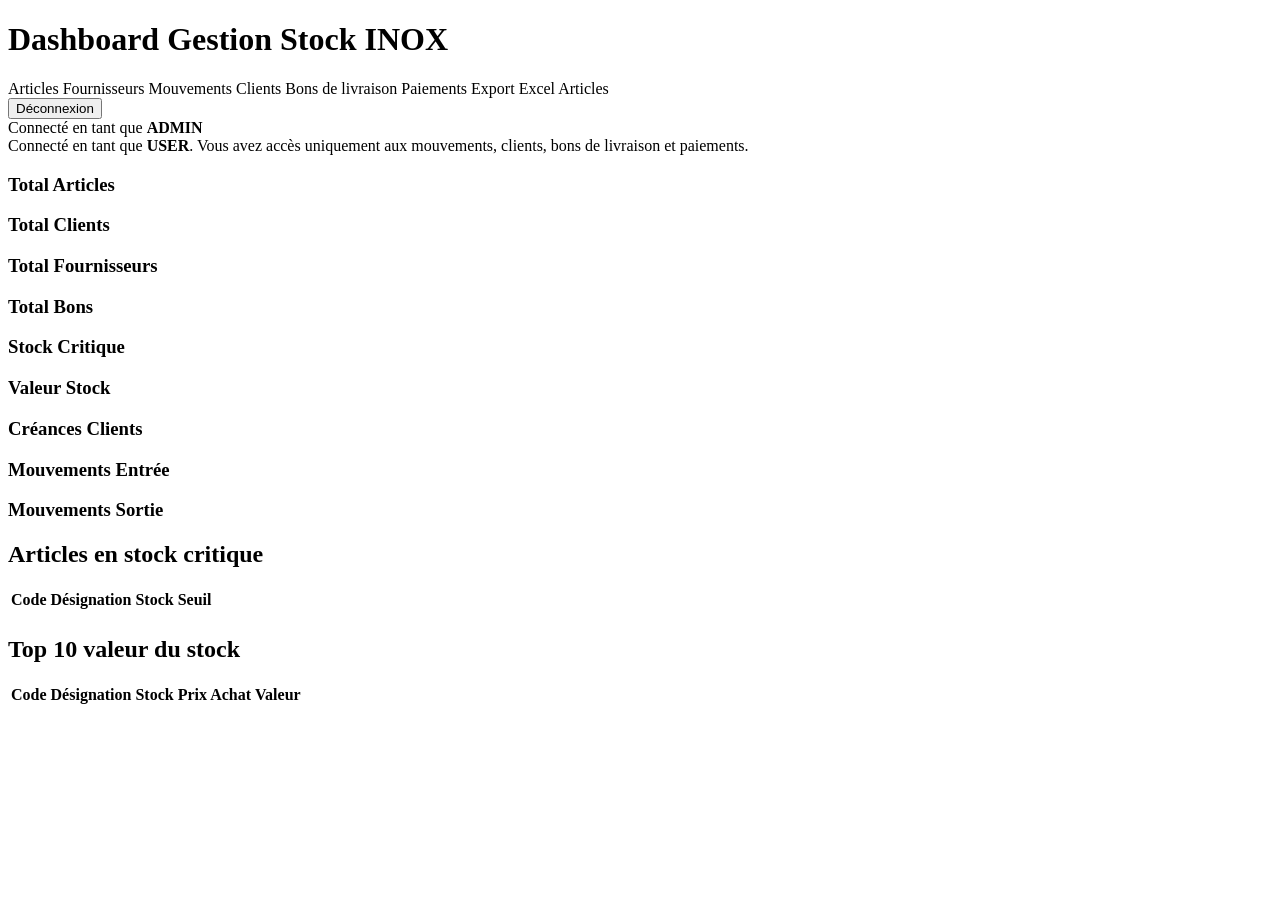
<file: src/main/resources/templates/index.html>
<!DOCTYPE html>
<html xmlns:th="http://www.thymeleaf.org"
      xmlns:sec="http://www.thymeleaf.org/extras/spring-security">
<head>
    <title>Dashboard Gestion Stock INOX</title>
    <link rel="stylesheet" th:href="@{/css/style.css}">
</head>
<body>
<div class="container">
    <h1>Dashboard Gestion Stock INOX</h1>

    <div class="nav">
        <a th:href="@{/articles}" sec:authorize="hasRole('ADMIN')">Articles</a>
        <a th:href="@{/fournisseurs}" sec:authorize="hasRole('ADMIN')">Fournisseurs</a>
        <a th:href="@{/mouvements}">Mouvements</a>
        <a th:href="@{/clients}">Clients</a>
        <a th:href="@{/bons}">Bons de livraison</a>
        <a th:href="@{/paiements}">Paiements</a>
        <a th:href="@{/exports/articles/excel}" sec:authorize="hasRole('ADMIN')">Export Excel Articles</a>

        <form th:action="@{/logout}" method="post" class="logout-form">
            <input type="hidden"
                   th:name="${_csrf.parameterName}"
                   th:value="${_csrf.token}" />
            <button type="submit" class="logout-btn">Déconnexion</button>
        </form>
    </div>

    <div class="alert success" sec:authorize="hasRole('ADMIN')">
        Connecté en tant que <strong>ADMIN</strong>
    </div>

    <div class="alert success" sec:authorize="hasRole('USER')">
        Connecté en tant que <strong>USER</strong>. Vous avez accès uniquement aux mouvements, clients, bons de livraison et paiements.
    </div>

    <!-- STATISTIQUES : ADMIN SEULEMENT -->
    <div class="cards" sec:authorize="hasRole('ADMIN')">
        <div class="card">
            <h3>Total Articles</h3>
            <p th:text="${stats.totalArticles}"></p>
        </div>
        <div class="card">
            <h3>Total Clients</h3>
            <p th:text="${stats.totalClients}"></p>
        </div>
        <div class="card">
            <h3>Total Fournisseurs</h3>
            <p th:text="${stats.totalFournisseurs}"></p>
        </div>
        <div class="card">
            <h3>Total Bons</h3>
            <p th:text="${stats.totalBons}"></p>
        </div>
        <div class="card">
            <h3>Stock Critique</h3>
            <p th:text="${stats.stockCritique}"></p>
        </div>
        <div class="card">
            <h3>Valeur Stock</h3>
            <p th:text="${stats.valeurStock}"></p>
        </div>
        <div class="card">
            <h3>Créances Clients</h3>
            <p th:text="${stats.totalCreancesClients}"></p>
        </div>
        <div class="card">
            <h3>Mouvements Entrée</h3>
            <p th:text="${stats.totalMouvementsEntree}"></p>
        </div>
        <div class="card">
            <h3>Mouvements Sortie</h3>
            <p th:text="${stats.totalMouvementsSortie}"></p>
        </div>
    </div>

    <!-- TABLEAU ARTICLES CRITIQUES : ADMIN SEULEMENT -->
    <div sec:authorize="hasRole('ADMIN')">
        <h2>Articles en stock critique</h2>
        <table>
            <thead>
            <tr>
                <th>Code</th>
                <th>Désignation</th>
                <th>Stock</th>
                <th>Seuil</th>
            </tr>
            </thead>
            <tbody>
            <tr th:each="a : ${articlesCritiques}">
                <td th:text="${a.code}"></td>
                <td th:text="${a.designation}"></td>
                <td th:text="${a.stock}"></td>
                <td th:text="${a.seuilAlerte}"></td>
            </tr>
            </tbody>
        </table>
    </div>

    <!-- TOP VALEUR STOCK : ADMIN SEULEMENT -->
    <div sec:authorize="hasRole('ADMIN')">
        <h2>Top 10 valeur du stock</h2>
        <table>
            <thead>
            <tr>
                <th>Code</th>
                <th>Désignation</th>
                <th>Stock</th>
                <th>Prix Achat</th>
                <th>Valeur</th>
            </tr>
            </thead>
            <tbody>
            <tr th:each="item : ${topValeurStock}">
                <td th:text="${item.code}"></td>
                <td th:text="${item.designation}"></td>
                <td th:text="${item.stock}"></td>
                <td th:text="${item.prixAchat}"></td>
                <td th:text="${item.valeur}"></td>
            </tr>
            </tbody>
        </table>
    </div>

</div>
</body>
</html>
</file>
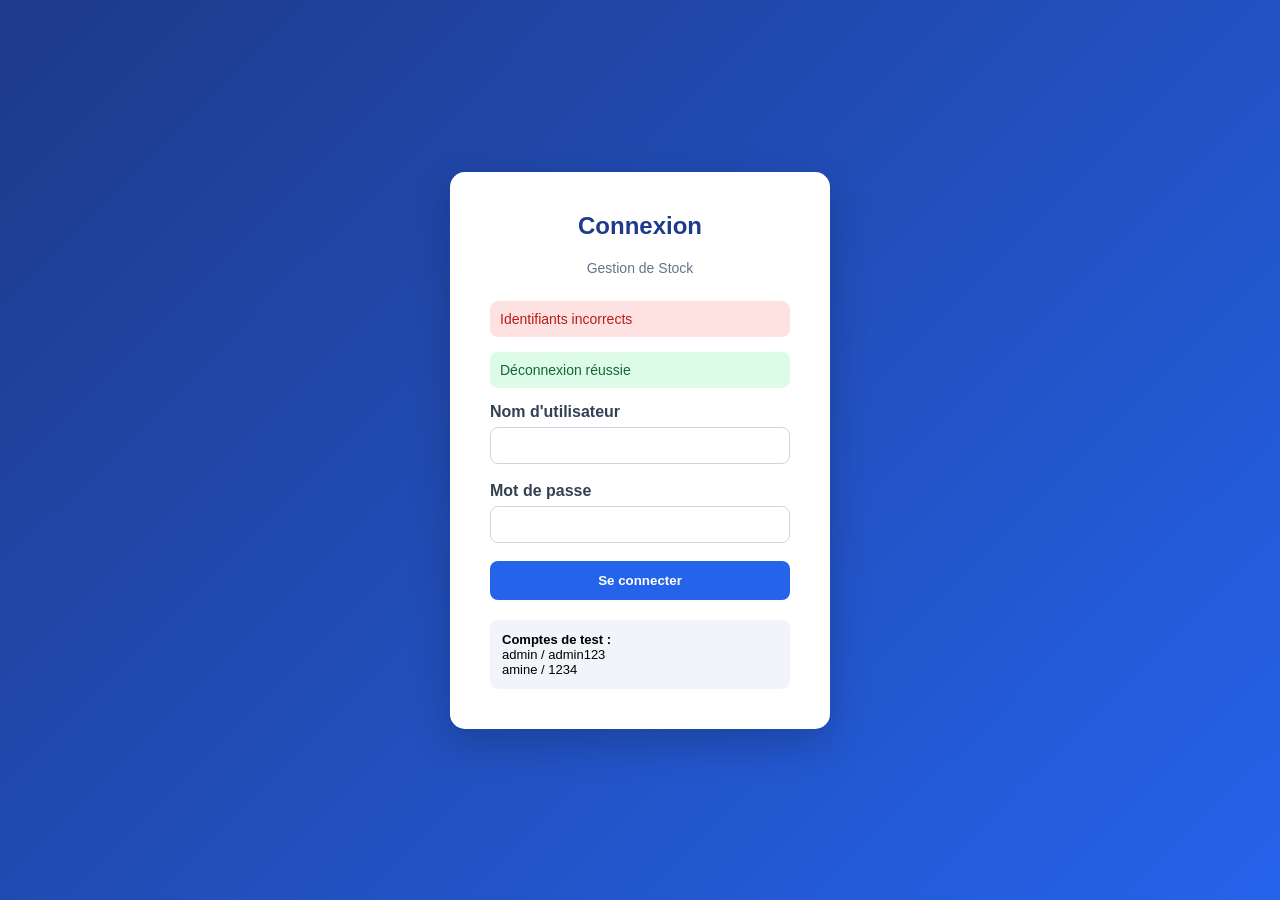
<file: src/main/resources/templates/login.html>
<!DOCTYPE html>
<html lang="fr" xmlns:th="http://www.thymeleaf.org">
<head>
    <meta charset="UTF-8">
    <title>Connexion - Gestion de Stock</title>
    <meta name="viewport" content="width=device-width, initial-scale=1">

    <style>
        * {
            margin: 0;
            padding: 0;
            box-sizing: border-box;
        }

        body {
            font-family: "Segoe UI", sans-serif;
            height: 100vh;
            background: linear-gradient(135deg, #1e3a8a, #2563eb);
            display: flex;
            justify-content: center;
            align-items: center;
        }

        .login-box {
            background: white;
            padding: 40px;
            border-radius: 15px;
            width: 380px;
            box-shadow: 0 15px 40px rgba(0,0,0,0.2);
        }

        .login-box h2 {
            text-align: center;
            margin-bottom: 20px;
            color: #1e3a8a;
        }

        .login-box p {
            text-align: center;
            margin-bottom: 25px;
            color: #64748b;
            font-size: 14px;
        }

        .input-group {
            margin-bottom: 18px;
        }

        .input-group label {
            display: block;
            margin-bottom: 6px;
            font-weight: bold;
            color: #334155;
        }

        .input-group input {
            width: 100%;
            padding: 10px 12px;
            border-radius: 8px;
            border: 1px solid #cbd5e1;
            outline: none;
        }

        .input-group input:focus {
            border-color: #2563eb;
        }

        .btn-login {
            width: 100%;
            padding: 12px;
            background: #2563eb;
            border: none;
            color: white;
            border-radius: 8px;
            font-weight: bold;
            cursor: pointer;
            transition: 0.3s;
        }

        .btn-login:hover {
            background: #1e40af;
        }

        .alert {
            padding: 10px;
            border-radius: 8px;
            margin-bottom: 15px;
            font-size: 14px;
        }

        .alert-error {
            background: #fee2e2;
            color: #b91c1c;
        }

        .alert-success {
            background: #dcfce7;
            color: #166534;
        }

        .users-info {
            margin-top: 20px;
            padding: 12px;
            background: #f1f5f9;
            border-radius: 8px;
            font-size: 13px;
        }
    </style>
</head>

<body>

<div class="login-box">

    <h2>Connexion</h2>
    <p>Gestion de Stock</p>

    <div th:if="${param.error}" class="alert alert-error">
        Identifiants incorrects
    </div>

    <div th:if="${param.logout}" class="alert alert-success">
        Déconnexion réussie
    </div>

    <form th:action="@{/login}" method="post">

        <div class="input-group">
            <label>Nom d'utilisateur</label>
            <input type="text" name="username" required>
        </div>

        <div class="input-group">
            <label>Mot de passe</label>
            <input type="password" name="password" required>
        </div>

        <!-- CSRF IMPORTANT -->
        <input type="hidden"
               th:name="${_csrf.parameterName}"
               th:value="${_csrf.token}" />

        <button type="submit" class="btn-login">
            Se connecter
        </button>
    </form>

    <div class="users-info">
        <strong>Comptes de test :</strong><br>
        admin / admin123<br>
        amine / 1234
    </div>

</div>

</body>
</html>
</file>
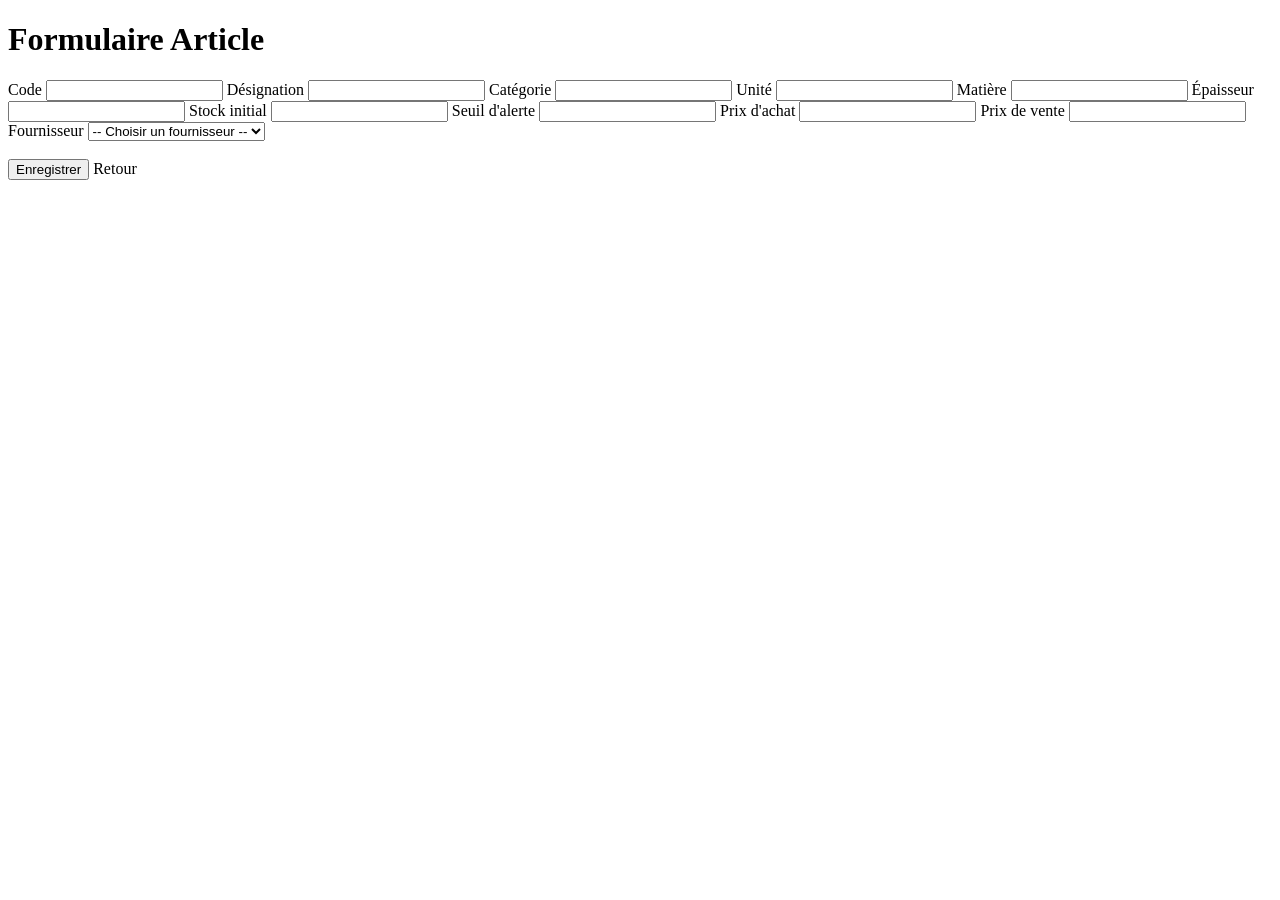
<file: src/main/resources/templates/articles/form.html>
<!DOCTYPE html>
<html lang="fr" xmlns:th="http://www.thymeleaf.org">
<head>
    <meta charset="UTF-8">
    <title>Formulaire Article</title>
    <link rel="stylesheet" th:href="@{/css/style.css}">
</head>
<body>
<div class="container">
    <h1>Formulaire Article</h1>

    <form th:action="@{/articles/save}" th:object="${article}" method="post">
        <input type="hidden" th:field="*{id}">

        <label>Code</label>
        <input type="text" th:field="*{code}">

        <label>Désignation</label>
        <input type="text" th:field="*{designation}">

        <label>Catégorie</label>
        <input type="text" th:field="*{categorie}">

        <label>Unité</label>
        <input type="text" th:field="*{unite}">

        <label>Matière</label>
        <input type="text" th:field="*{matiere}">

        <label>Épaisseur</label>
        <input type="number" step="0.01" th:field="*{epaisseur}">

        <label>Stock initial</label>
        <input type="number" th:field="*{stock}">

        <label>Seuil d'alerte</label>
        <input type="number" th:field="*{seuilAlerte}">

        <label>Prix d'achat</label>
        <input type="number" step="0.01" th:field="*{prixAchat}">

        <label>Prix de vente</label>
        <input type="number" step="0.01" th:field="*{prixVente}">

        <label>Fournisseur</label>
        <select name="fournisseurId">
            <option value="">-- Choisir un fournisseur --</option>
            <option th:each="f : ${fournisseurs}"
                    th:value="${f.id}"
                    th:text="${f.nom}"
                    th:selected="${article.fournisseur != null and article.fournisseur.id == f.id}">
            </option>
        </select>

        <br><br>
        <button type="submit">Enregistrer</button>
        <a th:href="@{/articles}" class="btn-back">Retour</a>
    </form>
</div>
</body>
</html>
</file>
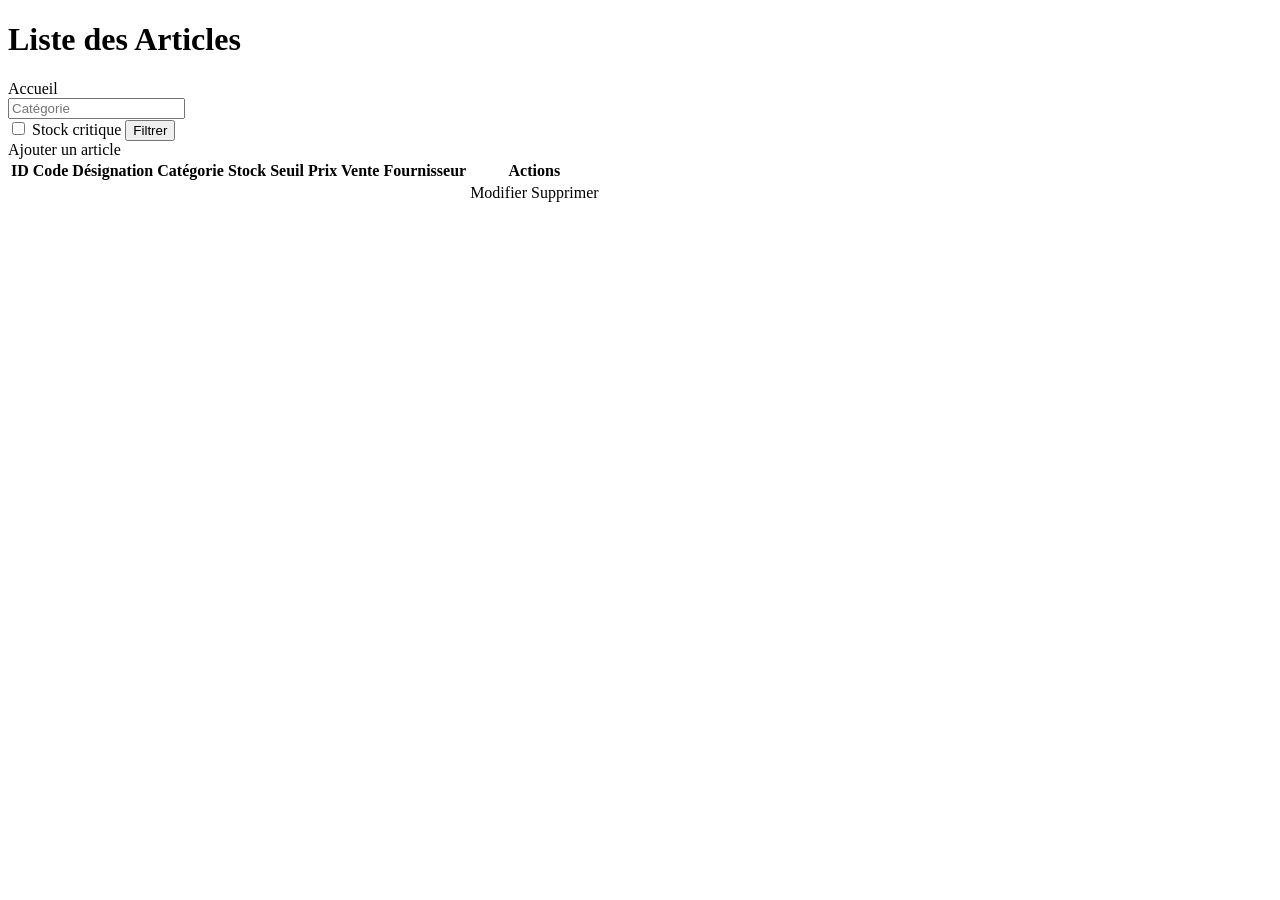
<file: src/main/resources/templates/articles/list.html>
<!DOCTYPE html>
<html lang="fr" xmlns:th="http://www.thymeleaf.org">
<head>
    <meta charset="UTF-8">
    <title>Articles</title>
    <link rel="stylesheet" th:href="@{/css/style.css}">
</head>
<body>
<div class="container">
    <h1>Liste des Articles</h1>

    <div th:if="${successMessage}" class="alert success" th:text="${successMessage}"></div>
    <div th:if="${errorMessage}" class="alert error" th:text="${errorMessage}"></div>

    <div class="nav">
        <a th:href="@{/}">Accueil</a>
    </div>

    <form method="get" th:action="@{/articles}" class="filter-form" id="filterForm" autocomplete="off">
        <div class="autocomplete-wrapper">
            <input
                    type="text"
                    id="categorieInput"
                    name="categorie"
                    placeholder="Catégorie"
                    th:value="${categorie}">
            <div id="categorieSuggestions" class="suggestions"></div>
        </div>

        <label>
            <input type="checkbox" name="critique" value="true" th:checked="${critique}">
            Stock critique
        </label>

        <button type="submit">Filtrer</button>
    </form>

    <a class="btn-link" th:href="@{/articles/new}">Ajouter un article</a>

    <table>
        <thead>
        <tr>
            <th>ID</th>
            <th>Code</th>
            <th>Désignation</th>
            <th>Catégorie</th>
            <th>Stock</th>
            <th>Seuil</th>
            <th>Prix Vente</th>
            <th>Fournisseur</th>
            <th>Actions</th>
        </tr>
        </thead>
        <tbody>
        <tr th:each="a : ${articles}">
            <td th:text="${a.id}"></td>
            <td th:text="${a.code}"></td>
            <td th:text="${a.designation}"></td>
            <td th:text="${a.categorie}"></td>
            <td th:text="${a.stock}"></td>
            <td th:text="${a.seuilAlerte}"></td>
            <td th:text="${a.prixVente}"></td>
            <td th:text="${a.fournisseur != null ? a.fournisseur.nom : 'Aucun'}"></td>
            <td>
                <a th:href="@{/articles/edit/{id}(id=${a.id})}" class="btn-action btn-edit">Modifier</a>

                <a th:href="@{/articles/delete/{id}(id=${a.id})}"
                   class="btn-action btn-delete"
                   onclick="return confirm('Supprimer cet article ?')">Supprimer</a>
            </td>
        </tr>
        </tbody>
    </table>
</div>

<script th:inline="javascript">
    const categories = /*[[${categories}]]*/ [];
    const input = document.getElementById('categorieInput');
    const suggestionsBox = document.getElementById('categorieSuggestions');
    const form = document.getElementById('filterForm');

    function afficherSuggestions(valeur) {
        suggestionsBox.innerHTML = '';

        const texte = valeur.trim().toLowerCase();

        if (texte.length === 0) {
            suggestionsBox.style.display = 'none';
            return;
        }

        const resultats = categories.filter(categorie =>
            categorie.toLowerCase().includes(texte)
        );

        if (resultats.length === 0) {
            suggestionsBox.style.display = 'none';
            return;
        }

        resultats.forEach(categorie => {
            const item = document.createElement('div');
            item.className = 'suggestion-item';
            item.textContent = categorie;

            item.addEventListener('click', () => {
                input.value = categorie;
                suggestionsBox.innerHTML = '';
                suggestionsBox.style.display = 'none';
                form.submit();
            });

            suggestionsBox.appendChild(item);
        });

        suggestionsBox.style.display = 'block';
    }

    input.addEventListener('input', function () {
        afficherSuggestions(this.value);
    });

    input.addEventListener('focus', function () {
        afficherSuggestions(this.value);
    });

    document.addEventListener('click', function (e) {
        if (!e.target.closest('.autocomplete-wrapper')) {
            suggestionsBox.style.display = 'none';
        }
    });
</script>
</body>
</html>
</file>
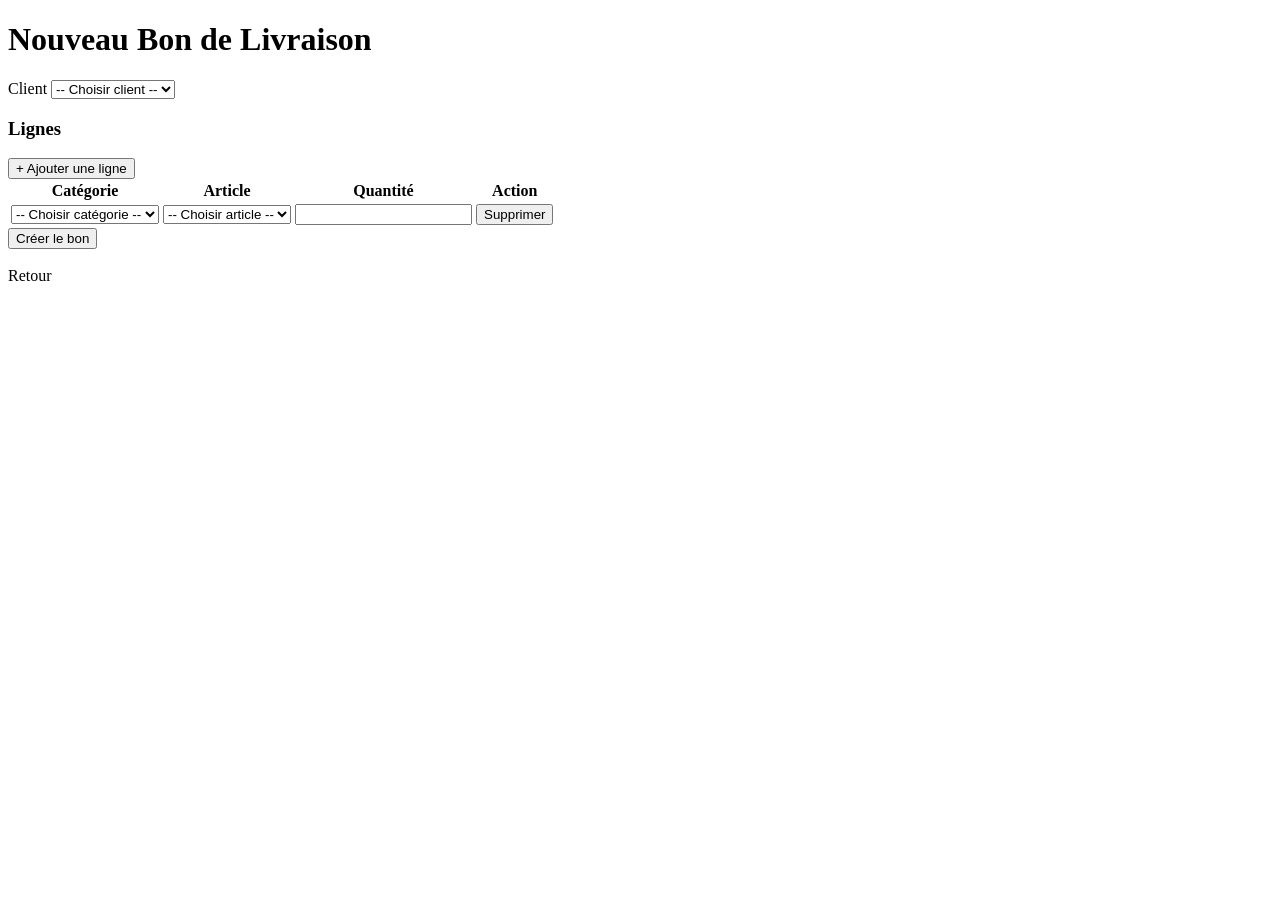
<file: src/main/resources/templates/bons/form.html>
<!DOCTYPE html>
<html xmlns:th="http://www.thymeleaf.org">
<head>
    <title>Nouveau Bon</title>
    <link rel="stylesheet" th:href="@{/css/style.css}">
</head>
<body>
<div class="container">
    <h1>Nouveau Bon de Livraison</h1>

    <form th:action="@{/bons/save}" th:object="${bonRequest}" method="post">
        <label>Client</label>
        <select th:field="*{clientId}" required>
            <option value="">-- Choisir client --</option>
            <option th:each="c : ${clients}"
                    th:value="${c.id}"
                    th:text="${c.nom}">
            </option>
        </select>

        <h3>Lignes</h3>

        <div class="actions-bar">
            <button type="button" id="add-line-btn" class="btn btn-green">+ Ajouter une ligne</button>
        </div>

        <table id="lignes-table">
            <thead>
            <tr>
                <th>Catégorie</th>
                <th>Article</th>
                <th>Quantité</th>
                <th>Action</th>
            </tr>
            </thead>
            <tbody id="lignes-body">
            <tr th:each="ligne, stat : *{lignes}" class="ligne-row">
                <td>
                    <select th:name="${'lignes[' + stat.index + '].categorie'}"
                            th:id="${'lignes_' + stat.index + '_categorie'}"
                            class="categorie-select"
                            th:attr="data-row=${stat.index}">
                        <option value="">-- Choisir catégorie --</option>
                        <option th:each="cat : ${categories}"
                                th:value="${cat}"
                                th:text="${cat}">
                        </option>
                    </select>
                </td>

                <td>
                    <select th:name="${'lignes[' + stat.index + '].articleId'}"
                            th:id="${'lignes_' + stat.index + '_articleId'}"
                            class="article-select"
                            th:attr="data-row=${stat.index}">
                        <option value="">-- Choisir article --</option>
                        <option th:each="a : ${articles}"
                                th:value="${a.id}"
                                th:text="${a.designation + ' | Stock: ' + a.stock}"
                                th:attr="data-categorie=${a.categorie}">
                        </option>
                    </select>
                </td>

                <td>
                    <input type="number"
                           min="1"
                           th:name="${'lignes[' + stat.index + '].quantite'}"
                           th:id="${'lignes_' + stat.index + '_quantite'}">
                </td>

                <td class="action-cell">
                    <button type="button" class="btn btn-delete remove-line-btn">Supprimer</button>
                </td>
            </tr>
            </tbody>
        </table>

        <button type="submit" class="btn btn-green btn-full">Créer le bon</button>
    </form>

    <br>
    <div class="actions-bar">
        <a th:href="@{/bons}" class="btn-back">Retour</a>
    </div>
</div>

<script th:inline="javascript">
    document.addEventListener("DOMContentLoaded", function () {
        const categories = /*[[${categories}]]*/ [];
        const articles = /*[[${articles}]]*/ [];
        const lignesBody = document.getElementById("lignes-body");
        const addLineBtn = document.getElementById("add-line-btn");

        function buildCategoryOptions() {
            let html = '<option value="">-- Choisir catégorie --</option>';
            categories.forEach(function (cat) {
                html += `<option value="${cat}">${cat}</option>`;
            });
            return html;
        }

        function buildArticleOptionsByCategory(category) {
            let html = '<option value="">-- Choisir article --</option>';

            articles.forEach(function (article) {
                if (category && article.categorie === category) {
                    html += `<option value="${article.id}">${article.designation} | Stock: ${article.stock}</option>`;
                }
            });

            return html;
        }

        function createRow(index) {
            const tr = document.createElement("tr");
            tr.classList.add("ligne-row");

            tr.innerHTML = `
                <td>
                    <select name="lignes[${index}].categorie"
                            id="lignes_${index}_categorie"
                            class="categorie-select"
                            data-row="${index}">
                        ${buildCategoryOptions()}
                    </select>
                </td>

                <td>
                    <select name="lignes[${index}].articleId"
                            id="lignes_${index}_articleId"
                            class="article-select"
                            data-row="${index}">
                        <option value="">-- Choisir article --</option>
                    </select>
                </td>

                <td>
                    <input type="number"
                           min="1"
                           name="lignes[${index}].quantite"
                           id="lignes_${index}_quantite">
                </td>

                <td class="action-cell">
                    <button type="button" class="btn btn-delete remove-line-btn">Supprimer</button>
                </td>
            `;

            return tr;
        }

        function reindexRows() {
            const rows = lignesBody.querySelectorAll(".ligne-row");

            rows.forEach(function (row, index) {
                const categorieSelect = row.querySelector(".categorie-select");
                const articleSelect = row.querySelector(".article-select");
                const quantiteInput = row.querySelector('input[type="number"]');

                categorieSelect.setAttribute("name", `lignes[${index}].categorie`);
                categorieSelect.setAttribute("id", `lignes_${index}_categorie`);
                categorieSelect.setAttribute("data-row", index);

                articleSelect.setAttribute("name", `lignes[${index}].articleId`);
                articleSelect.setAttribute("id", `lignes_${index}_articleId`);
                articleSelect.setAttribute("data-row", index);

                quantiteInput.setAttribute("name", `lignes[${index}].quantite`);
                quantiteInput.setAttribute("id", `lignes_${index}_quantite`);
            });
        }

        function filterArticlesForRow(row) {
            const categorieSelect = row.querySelector(".categorie-select");
            const articleSelect = row.querySelector(".article-select");
            const selectedCategory = categorieSelect.value;

            articleSelect.innerHTML = buildArticleOptionsByCategory(selectedCategory);
        }

        function bindRowEvents(row) {
            const categorieSelect = row.querySelector(".categorie-select");
            const removeBtn = row.querySelector(".remove-line-btn");

            categorieSelect.addEventListener("change", function () {
                filterArticlesForRow(row);
            });

            removeBtn.addEventListener("click", function () {
                const rows = lignesBody.querySelectorAll(".ligne-row");

                if (rows.length === 1) {
                    row.querySelector(".categorie-select").value = "";
                    row.querySelector(".article-select").innerHTML = '<option value="">-- Choisir article --</option>';
                    row.querySelector('input[type="number"]').value = "";
                    return;
                }

                row.remove();
                reindexRows();
            });
        }

        addLineBtn.addEventListener("click", function () {
            const index = lignesBody.querySelectorAll(".ligne-row").length;
            const newRow = createRow(index);
            lignesBody.appendChild(newRow);
            bindRowEvents(newRow);
        });

        const existingRows = lignesBody.querySelectorAll(".ligne-row");
        existingRows.forEach(function (row) {
            bindRowEvents(row);
        });
    });
</script>
</body>
</html>
</file>
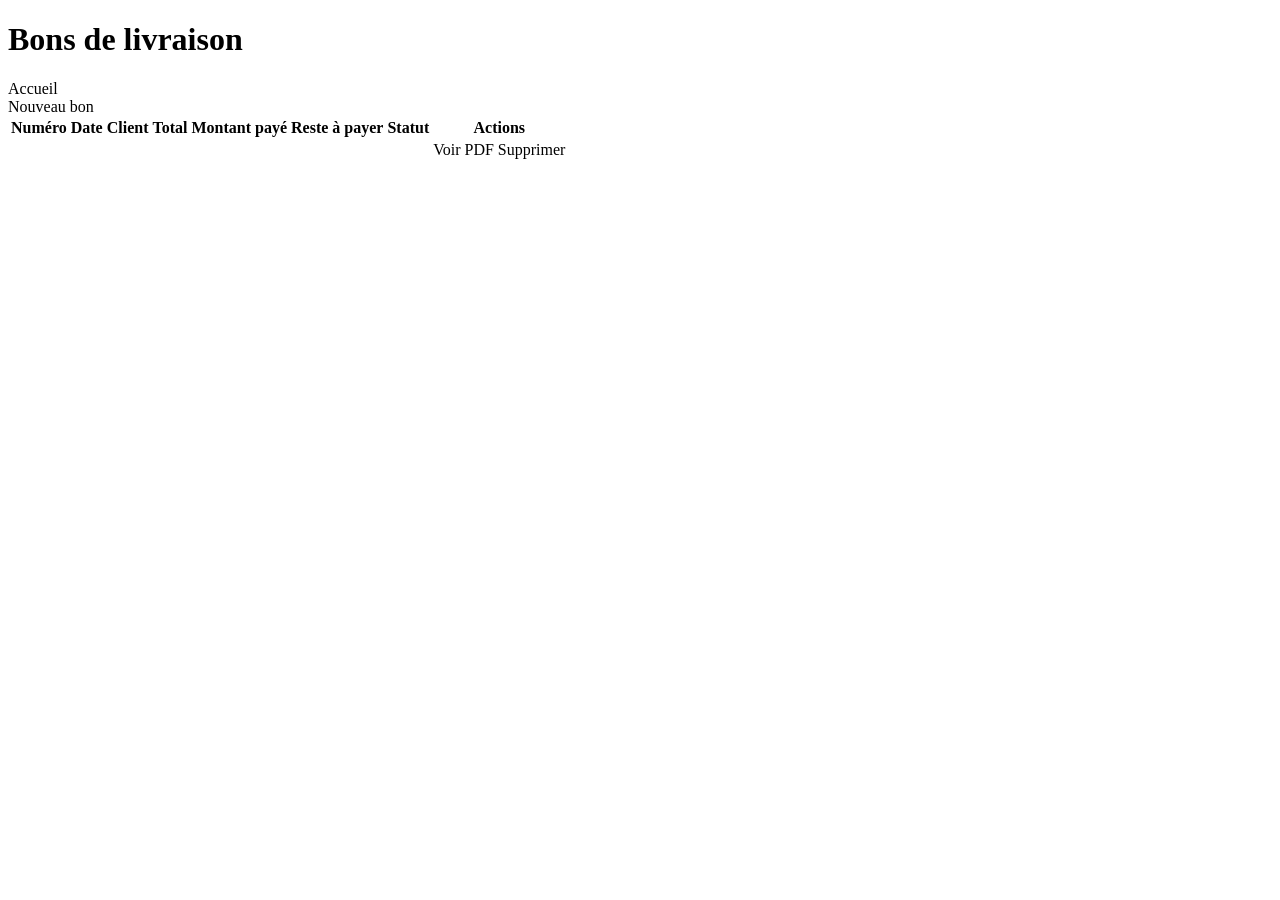
<file: src/main/resources/templates/bons/list.html>
<!DOCTYPE html>
<html xmlns:th="http://www.thymeleaf.org">
<head>
    <title>Bons de livraison</title>
    <link rel="stylesheet" th:href="@{/css/style.css}">
</head>
<body>
<div class="container">

    <h1>Bons de livraison</h1>

    <div class="nav">
        <a th:href="@{/}">Accueil</a>
    </div>
    <div class="actions-bar">
        <a th:href="@{/bons/new}" class="btn-add">Nouveau bon</a>
    </div>

    <table>
        <thead>
        <tr>
            <th>Numéro</th>
            <th>Date</th>
            <th>Client</th>
            <th>Total</th>
            <th>Montant payé</th>
            <th>Reste à payer</th>
            <th>Statut</th>
            <th>Actions</th>
        </tr>
        </thead>

        <tbody>
        <tr th:each="bon : ${bons}">
            <td th:text="${bon.numero}"></td>
            <td th:text="${#temporals.format(bon.dateCreation, 'dd/MM/yyyy HH:mm')}"></td>
            <td th:text="${bon.client.nom}"></td>
            <td th:text="${bon.total}"></td>
            <td th:text="${bon.montantPaye}"></td>
            <td th:text="${bon.resteAPayer}"></td>
            <td th:text="${bon.statut}"></td>

            <td class="table-actions">
                <a th:href="@{'/bons/view/' + ${bon.id}}"
                   class="btn-action btn-add">
                    Voir
                </a>

                <a th:href="@{'/bons/pdf/' + ${bon.id}}"
                   class="btn-action btn-pdf">
                    PDF
                </a>

                <a th:href="@{'/bons/delete/' + ${bon.id}}"
                   class="btn-action btn-delete"
                   onclick="return confirm('Supprimer ce bon de livraison ?');">
                    Supprimer
                </a>
            </td>
        </tr>
        </tbody>
    </table>

</div>
</body>
</html>
</file>
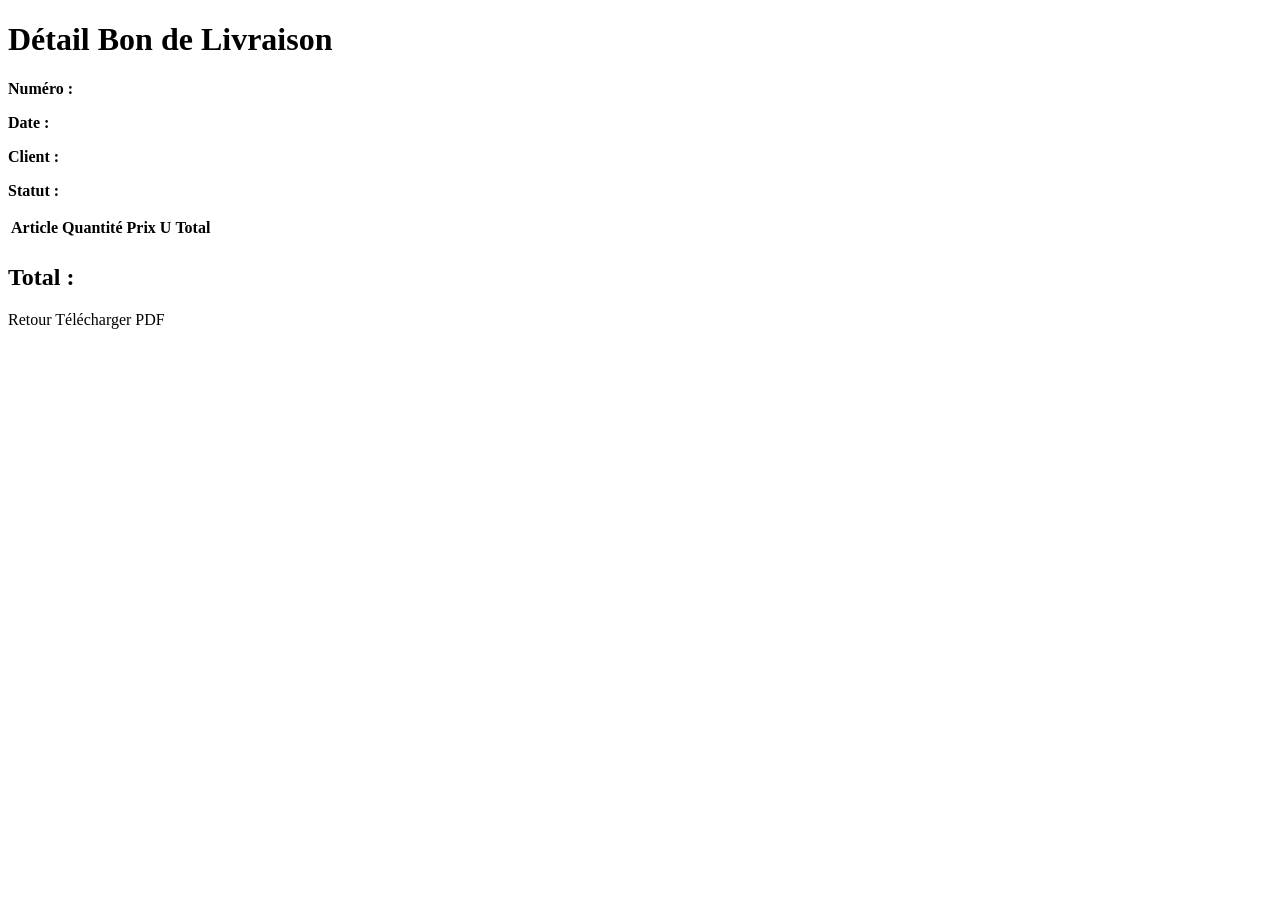
<file: src/main/resources/templates/bons/view.html>
<!DOCTYPE html>
<html xmlns:th="http://www.thymeleaf.org">
<head>
    <title>Détail Bon</title>
    <link rel="stylesheet" th:href="@{/css/style.css}">
</head>
<body>
<div class="container">
    <h1>Détail Bon de Livraison</h1>

    <p><strong>Numéro :</strong> <span th:text="${bon.numero}"></span></p>
    <p><strong>Date :</strong> <span th:text="${bon.dateCreation}"></span></p>
    <p><strong>Client :</strong> <span th:text="${bon.client.nom}"></span></p>
    <p><strong>Statut :</strong> <span th:text="${bon.statut}"></span></p>

    <table>
        <thead>
        <tr>
            <th>Article</th>
            <th>Quantité</th>
            <th>Prix U</th>
            <th>Total</th>
        </tr>
        </thead>
        <tbody>
        <tr th:each="ligne : ${bon.lignes}">
            <td th:text="${ligne.article.designation}"></td>
            <td th:text="${ligne.quantite}"></td>
            <td th:text="${ligne.prixUnitaire}"></td>
            <td th:text="${ligne.total}"></td>
        </tr>
        </tbody>
    </table>

    <h2>Total : <span th:text="${bon.total}"></span></h2>

    <div class="nav">
        <a th:href="@{/bons}">Retour</a>
        <a th:href="@{/bons/pdf/{id}(id=${bon.id})}">Télécharger PDF</a>
    </div>
</div>
</body>
</html>
</file>
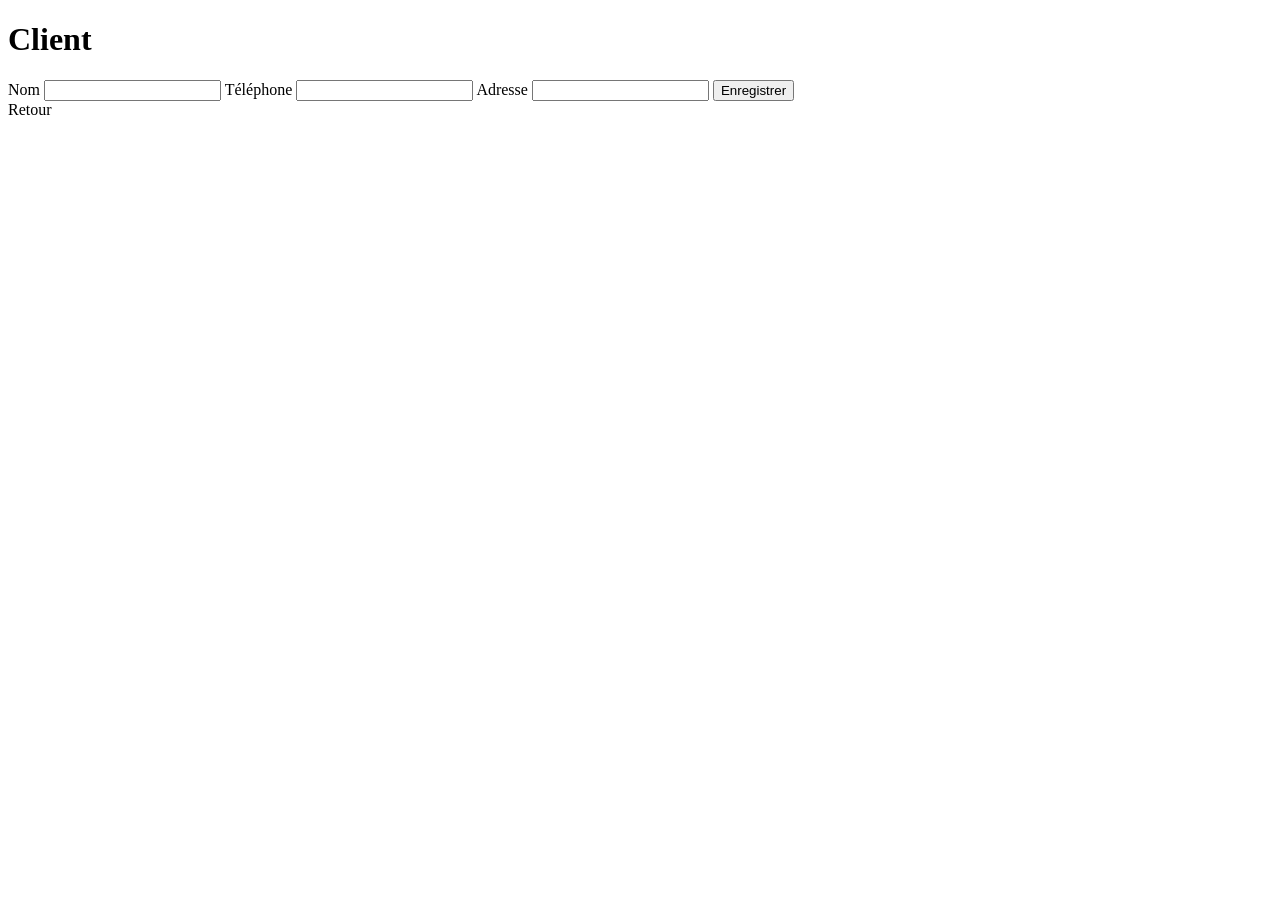
<file: src/main/resources/templates/clients/form.html>
<!DOCTYPE html>
<html xmlns:th="http://www.thymeleaf.org">
<head>
    <title>Client</title>
    <link rel="stylesheet" th:href="@{/css/style.css}">
</head>
<body>
<div class="container">
    <h1>Client</h1>

    <form th:action="@{/clients/save}" th:object="${client}" method="post">
        <input type="hidden" th:field="*{id}">

        <label>Nom</label>
        <input type="text" th:field="*{nom}" required>

        <label>Téléphone</label>
        <input type="text" th:field="*{telephone}">

        <label>Adresse</label>
        <input type="text" th:field="*{adresse}">

        <button type="submit">Enregistrer</button>
    </form>

    <div class="actions-bar">
        <a th:href="@{/clients}" class="btn-back">Retour</a>
    </div>
</div>
</body>
</html>
</file>
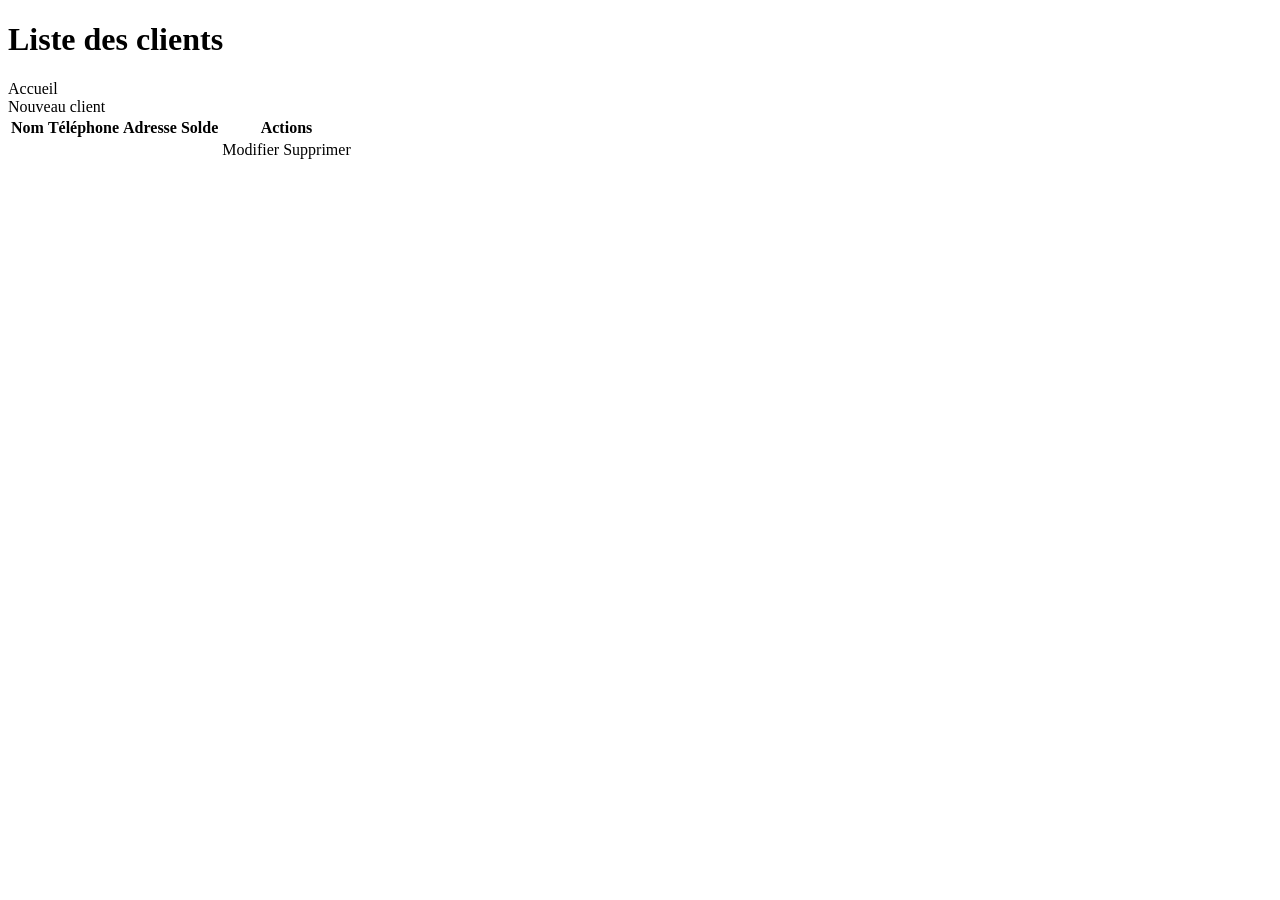
<file: src/main/resources/templates/clients/list.html>
<!DOCTYPE html>
<html xmlns:th="http://www.thymeleaf.org">
<head>
    <title>Clients</title>
    <link rel="stylesheet" th:href="@{/css/style.css}">
</head>
<body>
<div class="container">
    <h1>Liste des clients</h1>

    <div class="nav">
        <a th:href="@{/}">Accueil</a>
    </div>

    <div th:if="${success}" class="alert success" id="alertBox">
        <span th:text="${success}"></span>
    </div>

    <div th:if="${error}" class="alert error" id="alertBox">
        <span th:text="${error}"></span>
    </div>

    <div class="actions-bar">
        <a th:href="@{/clients/new}" class="btn-add">Nouveau client</a>
    </div>

    <table>
        <thead>
        <tr>
            <th>Nom</th>
            <th>Téléphone</th>
            <th>Adresse</th>
            <th>Solde</th>
            <th>Actions</th>
        </tr>
        </thead>
        <tbody>
        <tr th:each="c : ${clients}">
            <td th:text="${c.nom}"></td>
            <td th:text="${c.telephone}"></td>
            <td th:text="${c.adresse}"></td>
            <td th:text="${c.solde}"></td>
            <td>
                <div class="table-actions">
                    <a th:href="@{/clients/edit/{id}(id=${c.id})}" class="btn-action btn-edit">Modifier</a>
                    <a th:href="@{/clients/delete/{id}(id=${c.id})}"
                       class="btn-action btn-delete"
                       onclick="return confirm('Supprimer ce client ?')">
                        Supprimer
                    </a>
                </div>
            </td>
        </tr>
        </tbody>
    </table>
</div>

<script>
    setTimeout(function () {
        const alertBox = document.getElementById("alertBox");
        if (alertBox) {
            alertBox.style.display = "none";
        }
    }, 5000);
</script>
</body>
</html>
</file>
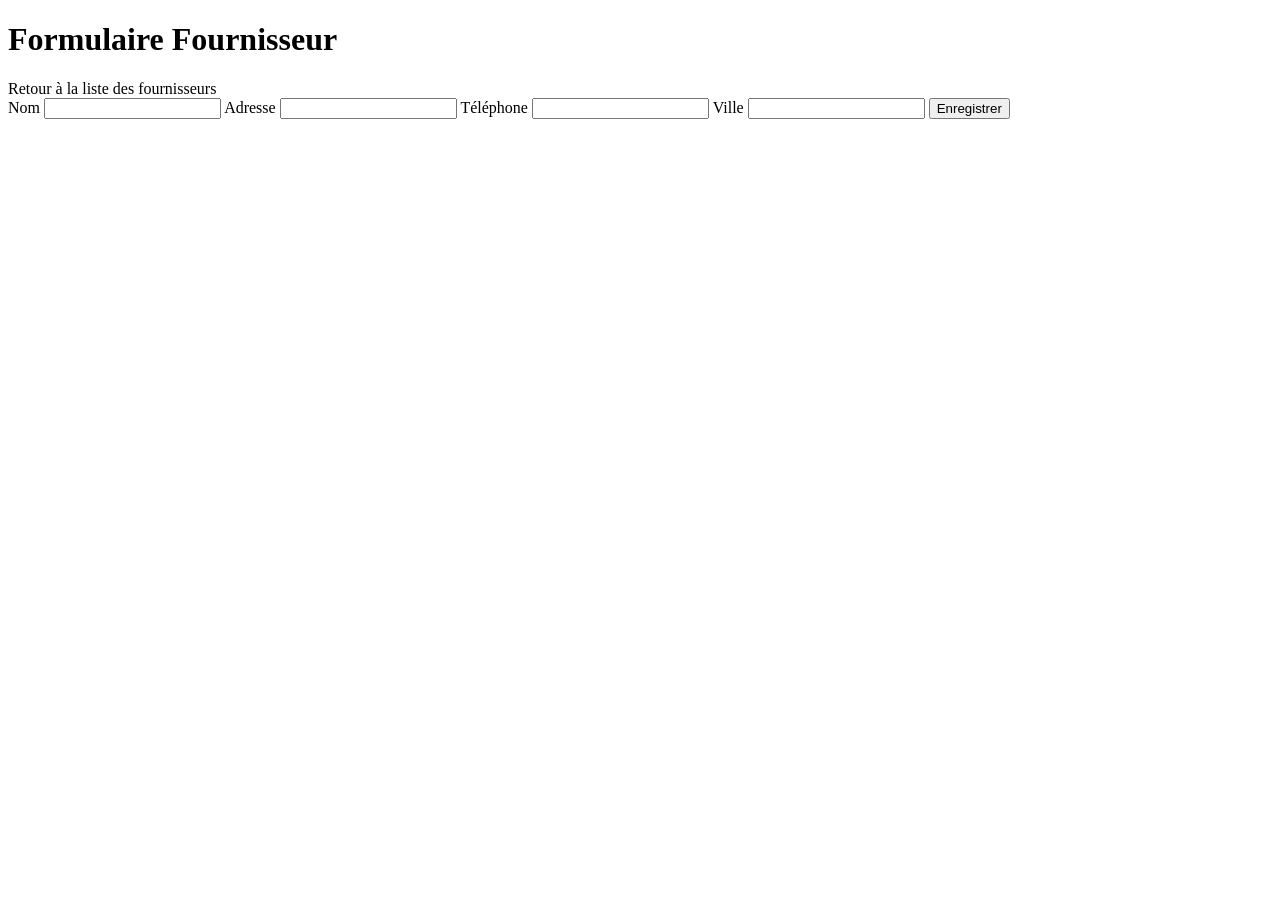
<file: src/main/resources/templates/fournisseurs/form.html>
<!DOCTYPE html>
<html lang="fr" xmlns:th="http://www.thymeleaf.org">
<head>
    <meta charset="UTF-8">
    <title>Formulaire Fournisseur</title>
    <link rel="stylesheet" th:href="@{/css/style.css}">
</head>
<body>
<div class="container">
    <h1>Formulaire Fournisseur</h1>

    <a class="btn-back" th:href="@{/fournisseurs}">Retour à la liste des fournisseurs</a>

    <form th:action="@{/fournisseurs/save}" th:object="${fournisseur}" method="post">
        <input type="hidden" th:field="*{id}">

        <label for="nom">Nom</label>
        <input id="nom" type="text" th:field="*{nom}">
        <small class="error" th:if="${#fields.hasErrors('nom')}" th:errors="*{nom}"></small>

        <label for="adresse">Adresse</label>
        <input id="adresse" type="text" th:field="*{adresse}">
        <small class="error" th:if="${#fields.hasErrors('adresse')}" th:errors="*{adresse}"></small>

        <label for="telephone">Téléphone</label>
        <input id="telephone" type="text" th:field="*{telephone}">
        <small class="error" th:if="${#fields.hasErrors('telephone')}" th:errors="*{telephone}"></small>

        <label for="ville">Ville</label>
        <input id="ville" type="text" th:field="*{ville}">
        <small class="error" th:if="${#fields.hasErrors('ville')}" th:errors="*{ville}"></small>

        <button type="submit">Enregistrer</button>
    </form>
</div>
</body>
</html>
</file>
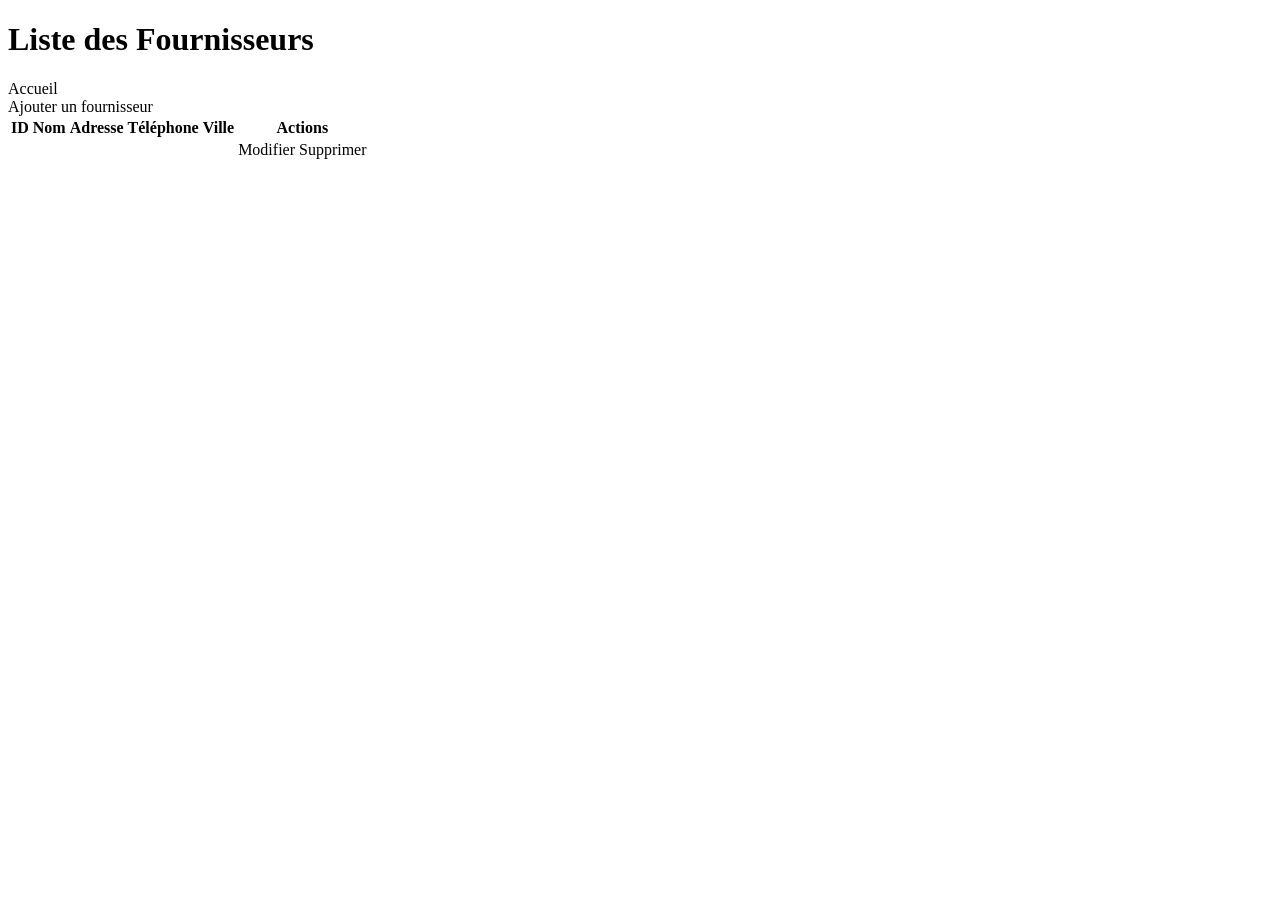
<file: src/main/resources/templates/fournisseurs/list.html>
<!DOCTYPE html>
<html lang="fr" xmlns:th="http://www.thymeleaf.org">
<head>
    <meta charset="UTF-8">
    <title>Fournisseurs</title>
    <link rel="stylesheet" th:href="@{/css/style.css}">
</head>
<body>
<div class="container">
    <h1>Liste des Fournisseurs</h1>

    <div class="nav">
        <a th:href="@{/}">Accueil</a>
    </div>

    <div th:if="${success}" class="alert success" th:text="${success}"></div>
    <div th:if="${error}" class="alert error" th:text="${error}"></div>

    <a class="btn-link" th:href="@{/fournisseurs/new}">Ajouter un fournisseur</a>

    <table>
        <thead>
        <tr>
            <th>ID</th>
            <th>Nom</th>
            <th>Adresse</th>
            <th>Téléphone</th>
            <th>Ville</th>
            <th>Actions</th>
        </tr>
        </thead>
        <tbody>
        <tr th:each="f : ${fournisseurs}">
            <td th:text="${f.id}"></td>
            <td th:text="${f.nom}"></td>
            <td th:text="${f.adresse}"></td>
            <td th:text="${f.telephone}"></td>
            <td th:text="${f.ville}"></td>
            <td>
                <a class="btn-action btn-edit"
                   th:href="@{/fournisseurs/edit/{id}(id=${f.id})}">
                    Modifier
                </a>

                <a class="btn-action btn-delete"
                   th:href="@{/fournisseurs/delete/{id}(id=${f.id})}"
                   onclick="return confirm('Supprimer ce fournisseur ?')">
                    Supprimer
                </a>
            </td>
        </tr>
        </tbody>
    </table>
</div>
</body>
</html>
</file>
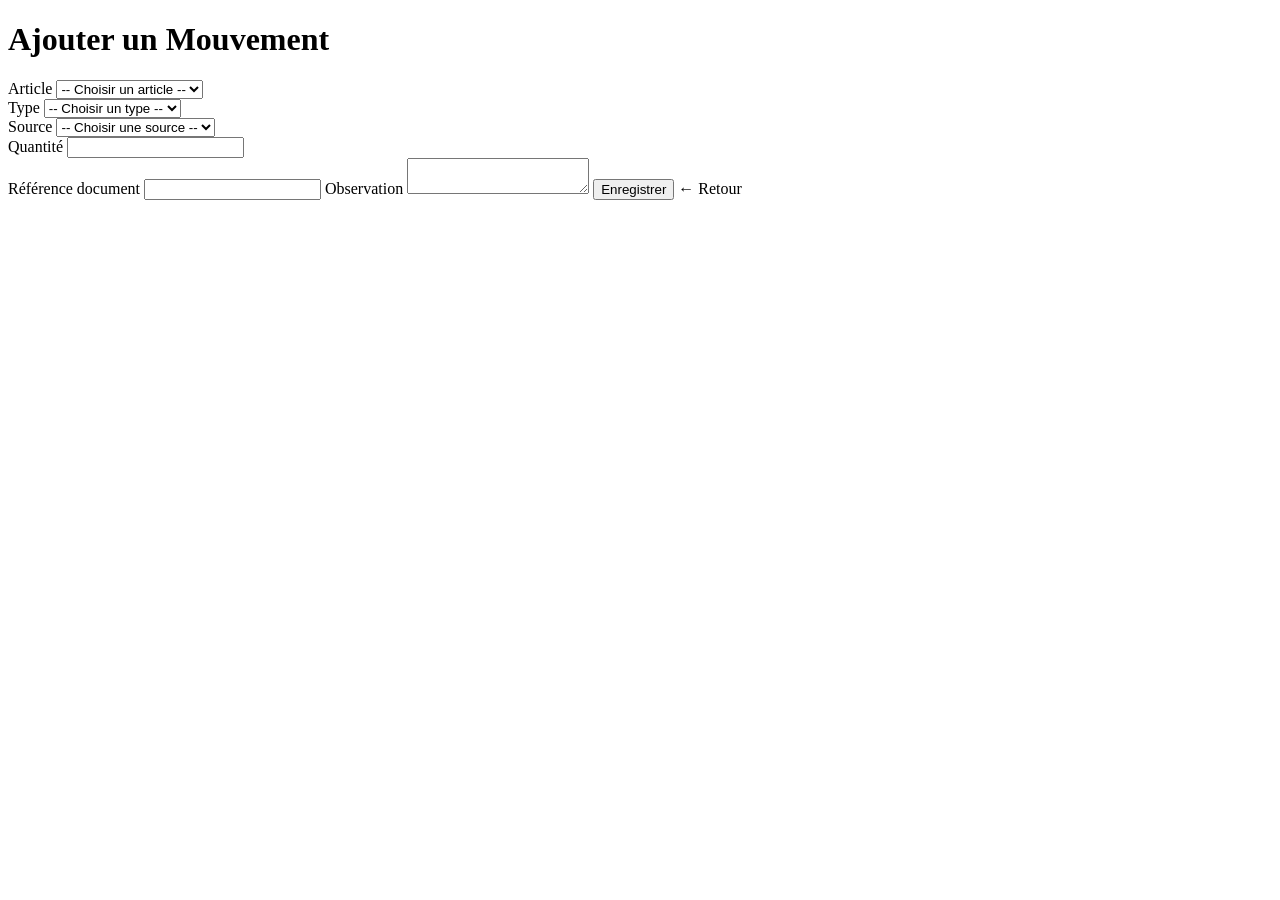
<file: src/main/resources/templates/mouvements/form.html>
<!DOCTYPE html>
<html lang="fr" xmlns:th="http://www.thymeleaf.org">
<head>
    <meta charset="UTF-8">
    <title>Nouveau Mouvement</title>
    <link rel="stylesheet" th:href="@{/css/style.css}">
</head>
<body>
<div class="container">
    <h1>Ajouter un Mouvement</h1>

    <form th:action="@{/mouvements/save}" th:object="${mouvement}" method="post">

        <label for="article">Article</label>
        <select id="article" th:field="*{article.id}">
            <option value="">-- Choisir un article --</option>
            <option th:each="a : ${articles}"
                    th:value="${a.id}"
                    th:text="${a.designation}">
            </option>
        </select>
        <div class="error" th:if="${#fields.hasErrors('article')}" th:errors="*{article}"></div>

        <label for="type">Type</label>
        <select id="type" th:field="*{type}">
            <option value="">-- Choisir un type --</option>
            <option th:each="t : ${types}"
                    th:value="${t}"
                    th:text="${t}">
            </option>
        </select>
        <div class="error" th:if="${#fields.hasErrors('type')}" th:errors="*{type}"></div>

        <label for="source">Source</label>
        <select id="source" th:field="*{source}">
            <option value="">-- Choisir une source --</option>
            <option th:each="s : ${sources}"
                    th:value="${s}"
                    th:text="${s}">
            </option>
        </select>
        <div class="error" th:if="${#fields.hasErrors('source')}" th:errors="*{source}"></div>

        <label for="quantite">Quantité</label>
        <input id="quantite" type="number" min="1" th:field="*{quantite}">
        <div class="error" th:if="${#fields.hasErrors('quantite')}" th:errors="*{quantite}"></div>

        <label for="referenceDocument">Référence document</label>
        <input id="referenceDocument" type="text" th:field="*{referenceDocument}">

        <label for="observation">Observation</label>
        <textarea id="observation" th:field="*{observation}"></textarea>

        <button type="submit">Enregistrer</button>
        <a th:href="@{/mouvements}" class="btn-back">← Retour</a>
    </form>
</div>
</body>
</html>
</file>
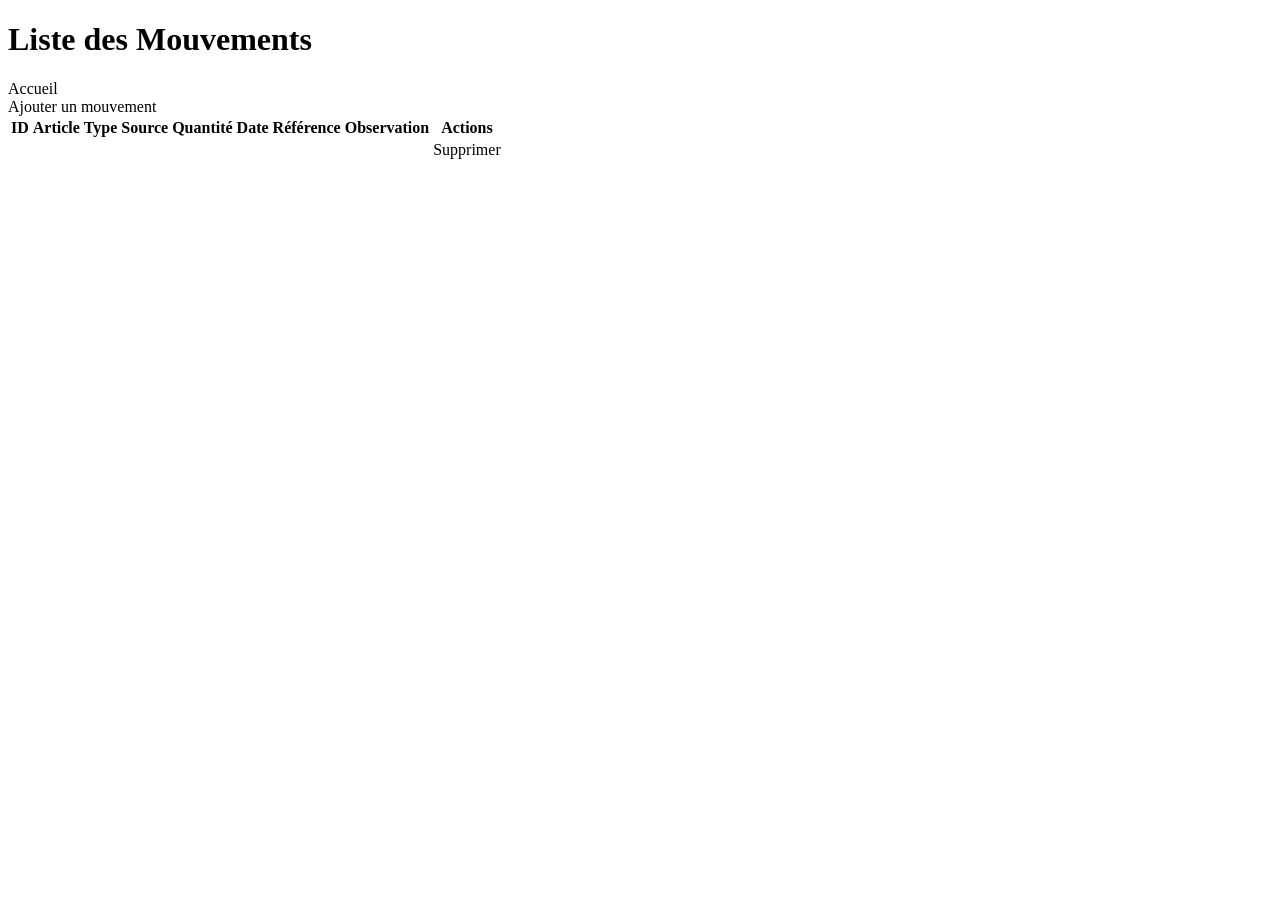
<file: src/main/resources/templates/mouvements/list.html>
<!DOCTYPE html>
<html lang="fr" xmlns:th="http://www.thymeleaf.org">
<head>
    <meta charset="UTF-8">
    <title>Mouvements</title>
    <link rel="stylesheet" th:href="@{/css/style.css}">
</head>
<body>
<div class="container">
    <h1>Liste des Mouvements</h1>

    <div class="nav">
        <a th:href="@{/}">Accueil</a>
    </div>

    <a th:href="@{/mouvements/new}" class="btn-add">Ajouter un mouvement</a>

    <table>
        <thead>
        <tr>
            <th>ID</th>
            <th>Article</th>
            <th>Type</th>
            <th>Source</th>
            <th>Quantité</th>
            <th>Date</th>
            <th>Référence</th>
            <th>Observation</th>
            <th>Actions</th>
        </tr>
        </thead>
        <tbody>
        <tr th:each="m : ${mouvements}">
            <td th:text="${m.id}"></td>
            <td th:text="${m.article != null ? m.article.designation : 'Aucun'}"></td>
            <td th:text="${m.type}"></td>
            <td th:text="${m.source}"></td>
            <td th:text="${m.quantite}"></td>
            <td th:text="${#temporals.format(m.dateMvt, 'dd/MM/yyyy HH:mm')}"></td>
            <td th:text="${m.referenceDocument}"></td>
            <td th:text="${m.observation}"></td>
            <td>
                <a th:href="@{'/mouvements/delete/' + ${m.id}}"
                   class="btn-action btn-delete"
                   onclick="return confirm('Tu es sûr de supprimer ?')">
                    Supprimer
                </a>
            </td>
        </tr>
        </tbody>
    </table>
</div>
</body>
</html>
</file>
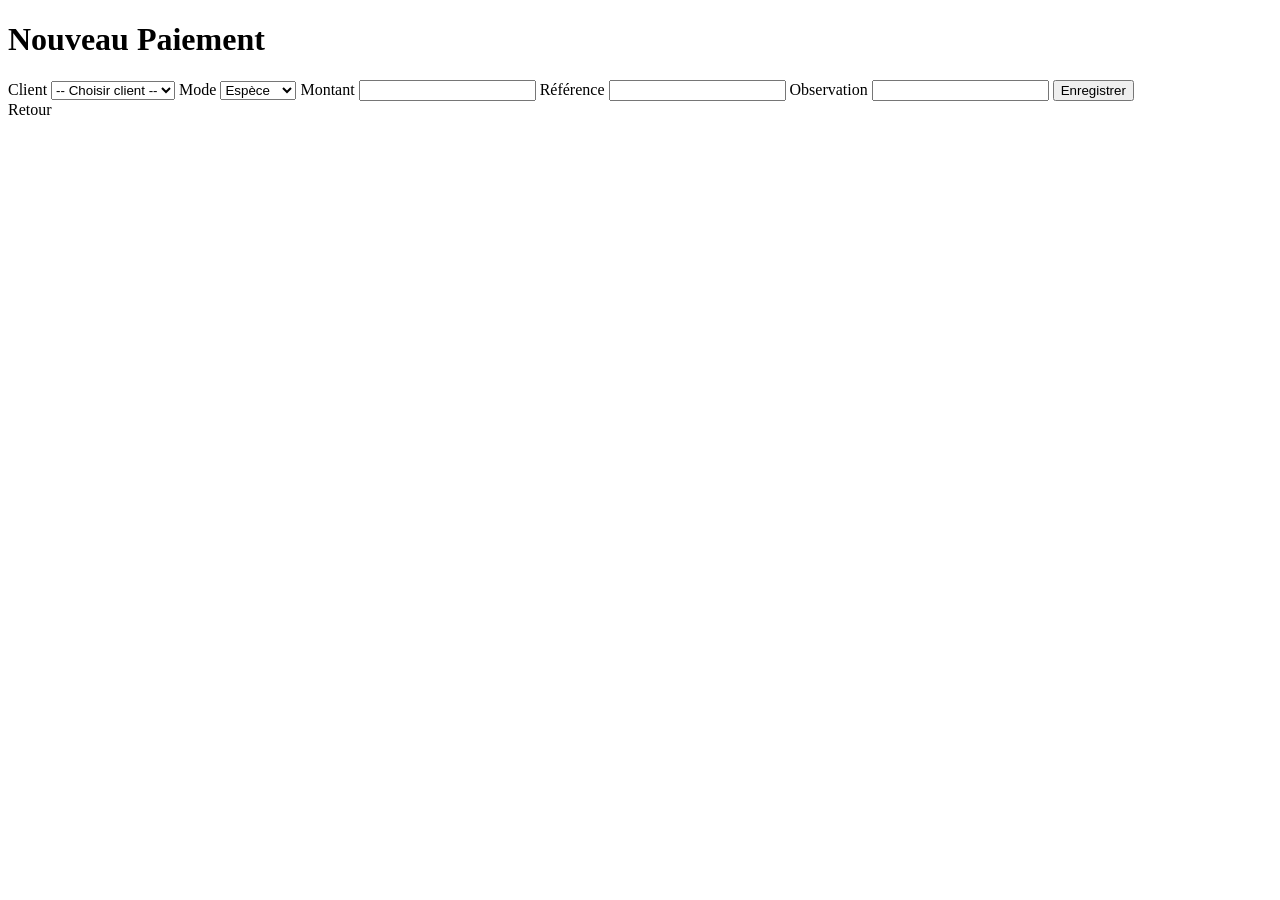
<file: src/main/resources/templates/paiements/form.html>
<!DOCTYPE html>
<html xmlns:th="http://www.thymeleaf.org">
<head>
    <title th:text="${paiement.id != null} ? 'Modifier Paiement' : 'Nouveau Paiement'">Nouveau Paiement</title>
    <link rel="stylesheet" th:href="@{/css/style.css}">
</head>
<body>
<div class="container">
    <h1 th:text="${paiement.id != null} ? 'Modifier Paiement' : 'Nouveau Paiement'">Nouveau Paiement</h1>


    <form id="paiementForm" th:object="${paiement}" method="post">
        <label>Client</label>
        <select id="clientId" required>
            <option value="">-- Choisir client --</option>
            <option th:each="c : ${clients}"
                    th:value="${c.id}"
                    th:text="${c.nom + ' | Solde: ' + c.solde}"
                    th:selected="${paiement.client != null and paiement.client.id == c.id}">
            </option>
        </select>

        <label>Mode</label>
        <select th:field="*{mode}">
            <option value="ESPECE">Espèce</option>
            <option value="CHEQUE">Chèque</option>
            <option value="VIREMENT">Virement</option>
        </select>

        <label>Montant</label>
        <input type="number" step="0.01" th:field="*{montant}" required>

        <label>Référence</label>
        <input type="text" th:field="*{reference}">

        <label>Observation</label>
        <input type="text" th:field="*{observation}">

        <button type="submit">Enregistrer</button>
    </form>

    <div class="actions-bar">
        <a th:href="@{/paiements}" class="btn-back">Retour</a>
    </div>
</div>

<script th:inline="javascript">
    document.getElementById('paiementForm').addEventListener('submit', function (e) {
        const clientId = document.getElementById('clientId').value;
        if (!clientId) {
            e.preventDefault();
            alert('Choisissez un client');
            return;
        }

        const paiementId = /*[[${paiement.id}]]*/ null;

        if (paiementId !== null) {
            this.action = '/paiements/update/' + paiementId + '/' + clientId;
        } else {
            this.action = '/paiements/save/' + clientId;
        }
    });
</script>
</body>
</html>
</file>
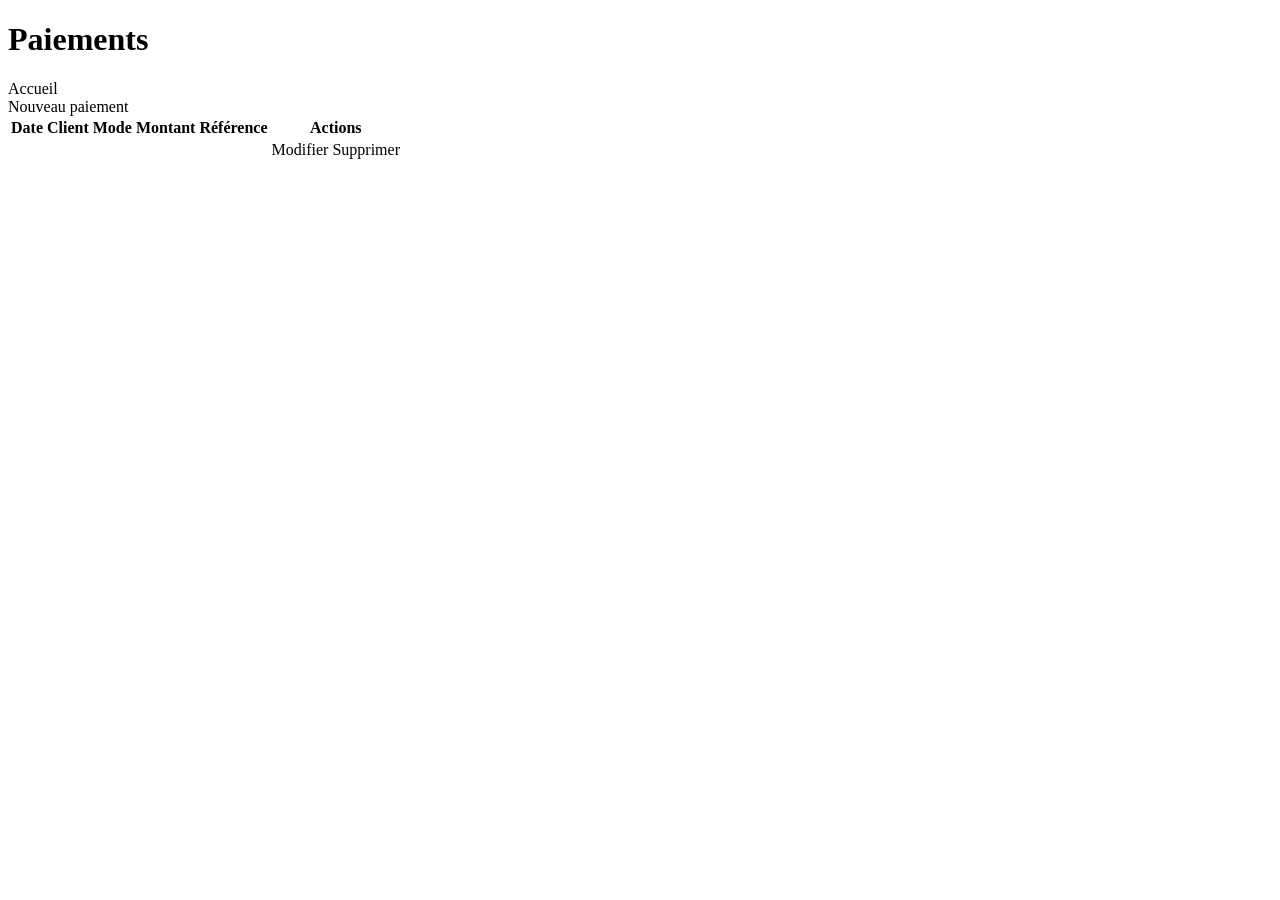
<file: src/main/resources/templates/paiements/list.html>
<!DOCTYPE html>
<html xmlns:th="http://www.thymeleaf.org">
<head>
    <title>Paiements</title>
    <link rel="stylesheet" th:href="@{/css/style.css}">
</head>
<body>
<div class="container">
    <h1>Paiements</h1>

    <div class="nav">
        <a th:href="@{/}">Accueil</a>
    </div>

    <div class="nav">
        <a th:href="@{/paiements/new}">Nouveau paiement</a>
    </div>

    <table>
        <thead>
        <tr>
            <th>Date</th>
            <th>Client</th>
            <th>Mode</th>
            <th>Montant</th>
            <th>Référence</th>
            <th>Actions</th>
        </tr>
        </thead>
        <tbody>
        <tr th:each="p : ${paiements}">
            <td th:text="${p.datePaiement}"></td>
            <td th:text="${p.client.nom}"></td>
            <td th:text="${p.mode}"></td>
            <td th:text="${p.montant}"></td>
            <td th:text="${p.reference}"></td>
            <td class="action-cell">
                <div class="table-actions">
                    <a th:href="@{/paiements/edit/{id}(id=${p.id})}" class="btn-action btn-edit">
                        Modifier
                    </a>
                    <a th:href="@{/paiements/delete/{id}(id=${p.id})}"
                       class="btn-action btn-delete"
                       onclick="return confirm('Voulez-vous vraiment supprimer ce paiement ?');">
                        Supprimer
                    </a>
                </div>
            </td>
        </tr>
        </tbody>
    </table>
</div>
</body>
</html>
</file>
